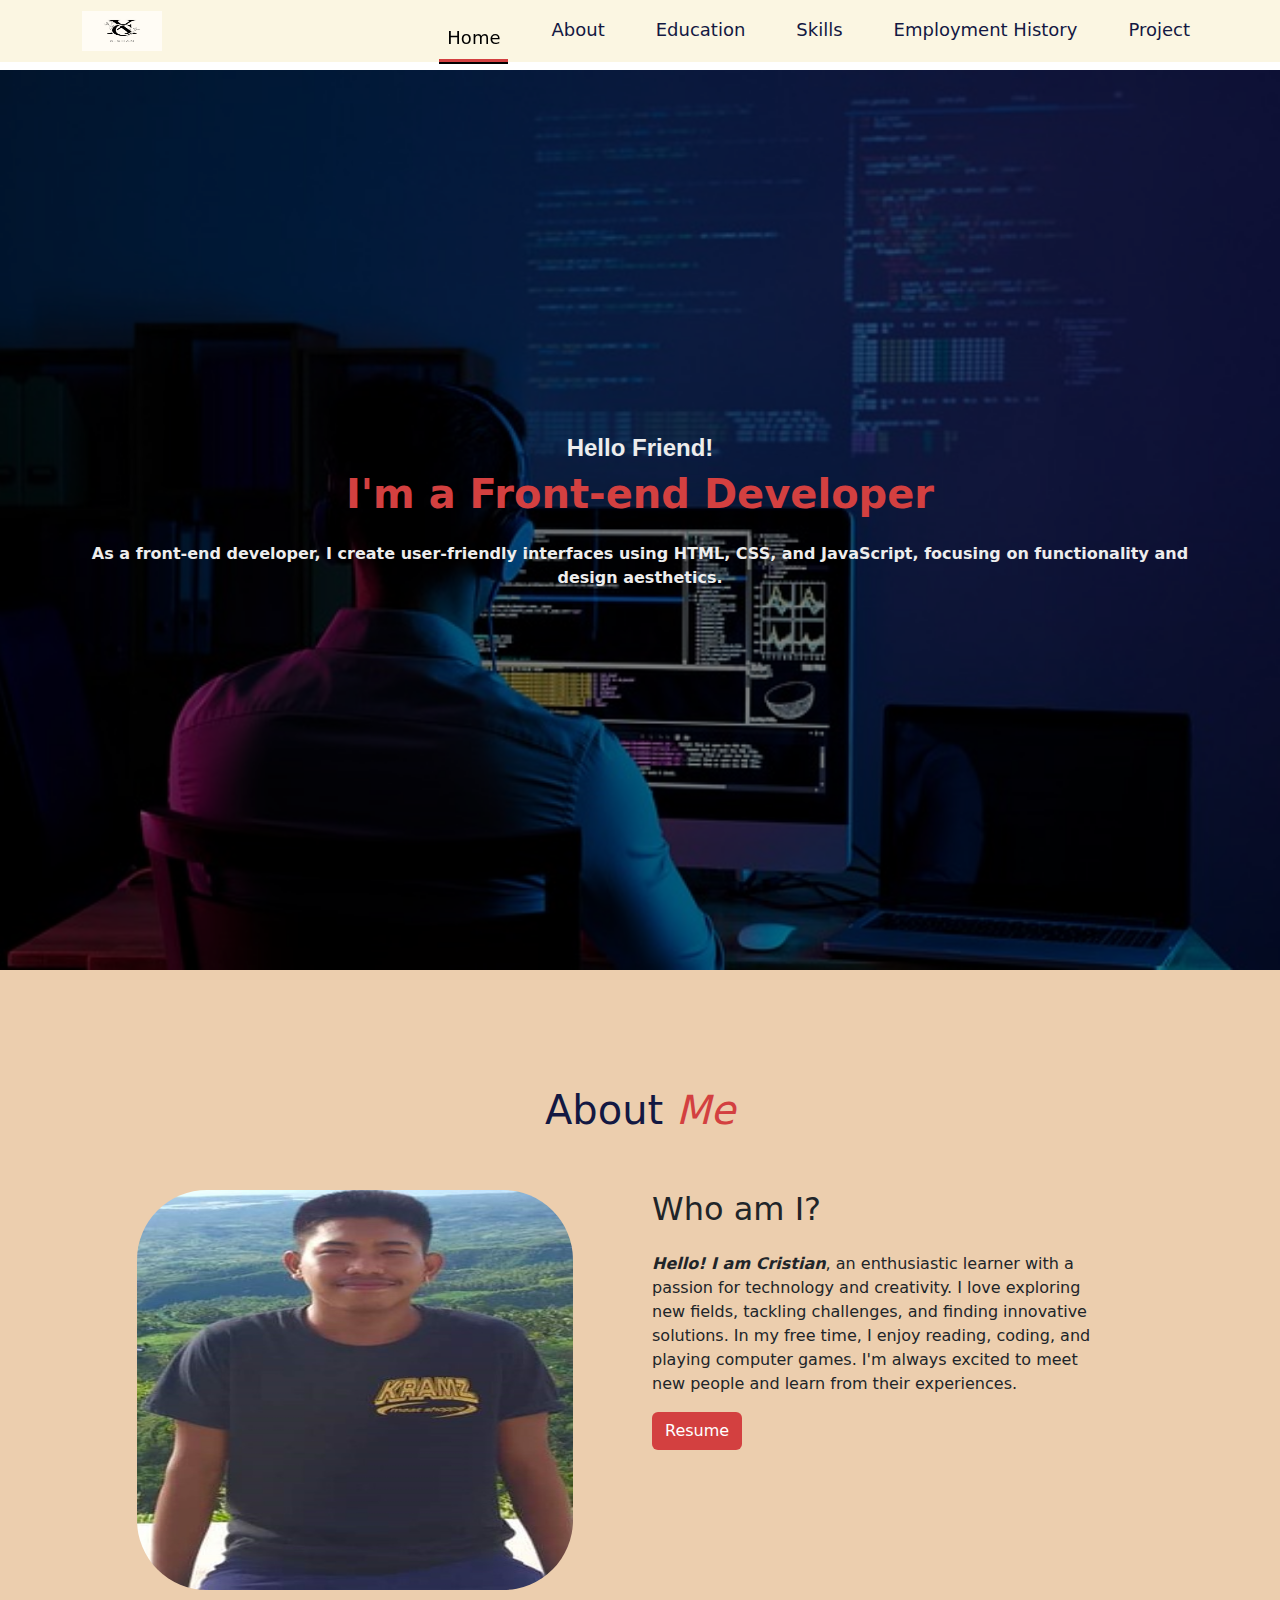
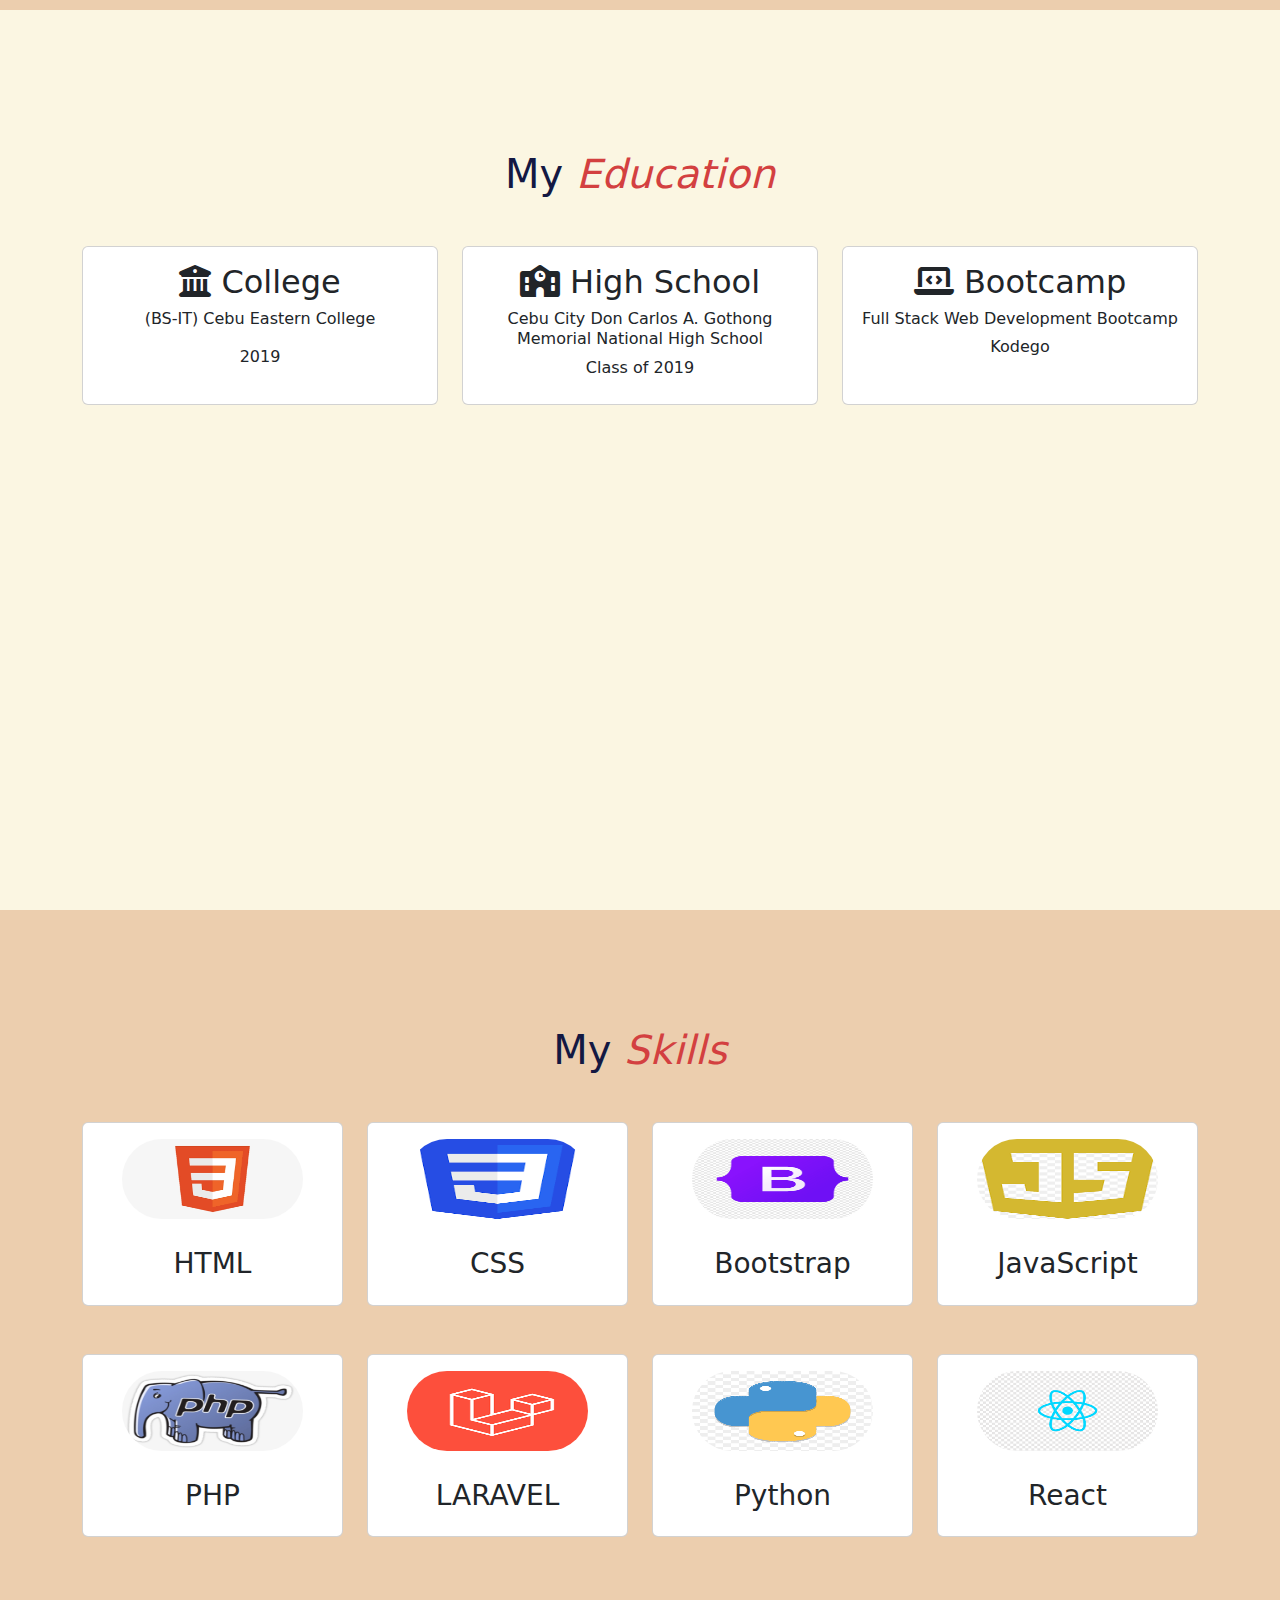
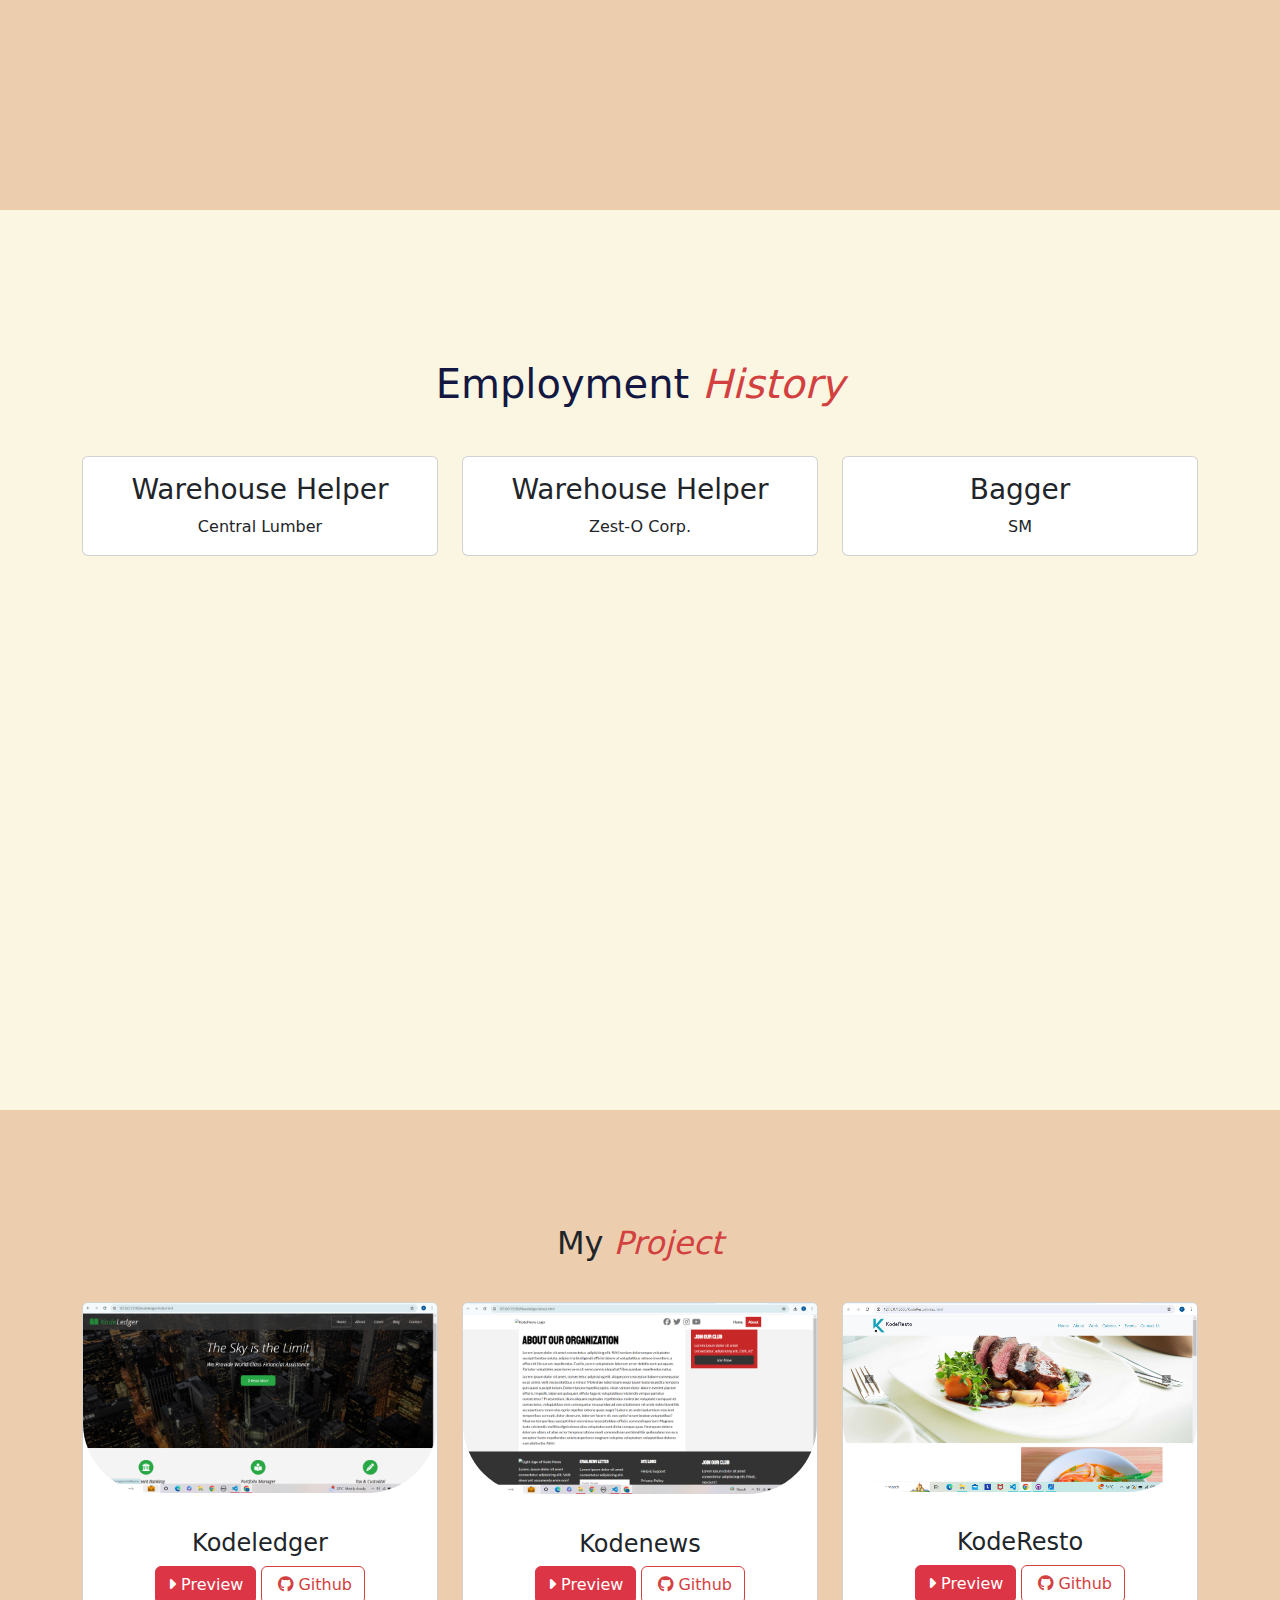
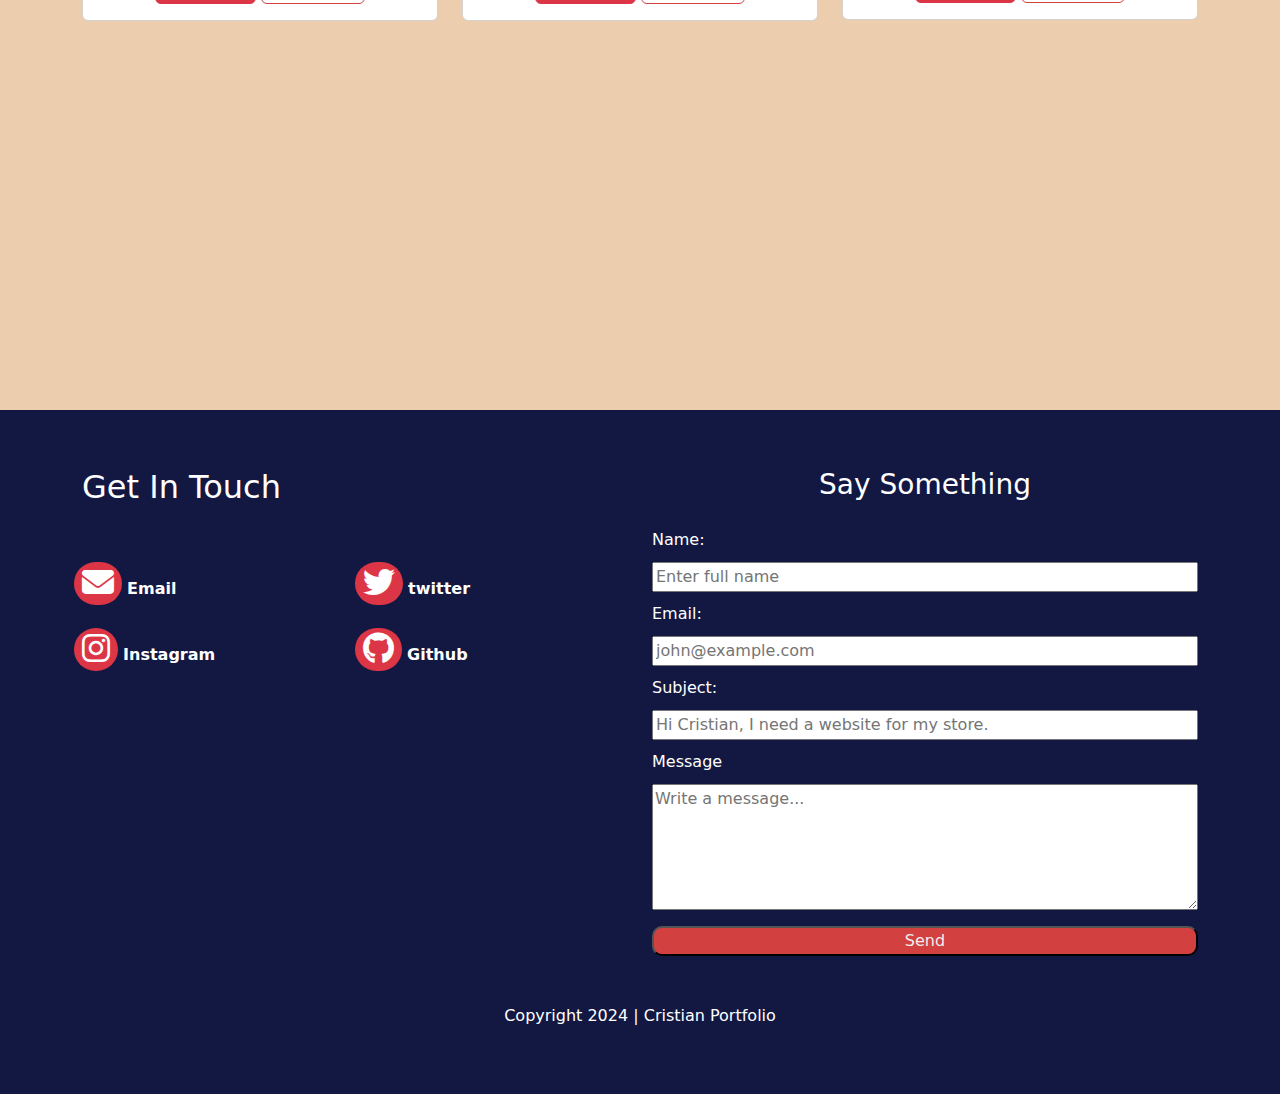
<file: index.html>
<!DOCTYPE html>
<html lang="en">
<head>
    <meta charset="UTF-8">
    <meta name="viewport" content="width=device-width, initial-scale=1.0">
    <title>Cristian Portfolio</title>
    <link rel="stylesheet" href="style.css">
    <link rel="stylesheet" href="https://cdnjs.cloudflare.com/ajax/libs/font-awesome/6.5.2/css/all.min.css">
    <link href="https://cdn.jsdelivr.net/npm/bootstrap@5.3.3/dist/css/bootstrap.min.css" rel="stylesheet" integrity="sha384-QWTKZyjpPEjISv5WaRU9OFeRpok6YctnYmDr5pNlyT2bRjXh0JMhjY6hW+ALEwIH" crossorigin="anonymous">
</head>
<body data-bs-spy="scroll" data-bs-target="#navbar">
    <nav id="navbar" class="navbar navbar-expand-md fixed-top">
        <div class="container">
                <img src="./images/Chan-logo.png" alt="Cristian" class="logo">
            <button class="navbar-toggler" type="button" data-bs-toggle="collapse" data-bs-target="#header">
                <span class="navbar-toggler-icon"></span>
            </button>
            <div id="header" class="collapse navbar-collapse">
                <ul class="navbar-nav ms-auto">
                    <li><a href="#hero" class="nav-link">Home</a></li>
                    <li><a href="#about-section" class="nav-link">About</a></li>
                    <li><a href="#education-section" class="nav-link">Education</a></li>
                    <li><a href="#skills-section" class="nav-link">Skills</a></li>
                    <li><a href="#work-section" class="nav-link">Employment History</a></li>
                    <li><a href="#project" class="nav-link">Project</a></li>
                </ul>
            </div>
        </div>
    </nav>
    <section id="hero">
        <div class="hero-container">
            <h4>Hello Friend!</h4>
            <h1 class="pb-3 fw-bolder"><span id="animated-text" style="color: #d34040;">I'm a Front-end Developer</span></h1>
            <p class="fw-bolder">As a front-end developer, I create user-friendly interfaces using HTML, CSS, and JavaScript, focusing on functionality and design aesthetics.</p>
        </div>
    </section>
    <section id="about-section" class="pt-3 md-3">
        <div class="container">
            <div class="section-title"> <h2>About <i style="color: #d34040;">Me</i></h2></div>
            <div class="row">
                <div class="img col-md-6 d-flex justify-content-center mt-5">
                    <img src="./images/33.jpg" alt="image" class="img-fluid">
                </div>
                <div class="col-md-5 mt-5">
                    <h2 class="mb-3">Who am I?</h2>
                    <p class="mt-4 "><i class="fw-bolder">Hello! I am Cristian</i>, an enthusiastic learner with a passion for technology and creativity. I love exploring new fields, tackling challenges, and finding innovative solutions. In my free time, I enjoy reading, coding, and playing computer games. I'm always excited to meet new people and learn from their experiences.</p>
                    <a href="./Resume-updated-1.pdf" class="submit-btn btn mb-3" style="color: #fff; background-color: #d34040;">Resume</a>
                </div>
            </div>
        </div>
    </section>
    <section id="education-section">
        <div class="section-title"><h2>My <i style="color: #d34040;">Education</i></h2></div>
        <div class="container my-5">
            <div class="row">
                <div class="col-lg-4 col-md-6 mb-4">
                    <div class="card h-100 d-flex flex-column">
                        <div class="card-body">
                            <h2 class="card-title"><i class="fa-solid fa-university"></i> College</h2>
                            <h6 class="card-text">(BS-IT) Cebu Eastern College</h6>
                            <p class="card-text"></p>
                            <p class="card-text">2019</p>
                        </div>
                    </div>
                </div>
                <div class="col-lg-4 col-md-6 mb-4">
                    <div class="card h-100 d-flex flex-column">
                        <div class="card-body">
                            <h2 class="card-title"><i class="fa-solid fa-school"></i> High School</h2>
                            <h6 class="card-text">Cebu City Don Carlos A. Gothong Memorial National High School</h6>
                            <p class="card-text">Class of 2019</p>
                        </div>
                    </div>
                </div>
                <div class="col-lg-4 col-md-6 mb-4">
                    <div class="card h-100 d-flex flex-column">
                        <div class="card-body">
                            <h2 class="card-title"><i class="fa-solid fa-laptop-code"></i> Bootcamp</h2>
                            <h6 class="card-text">Full Stack Web Development Bootcamp</h6>
                            <h6 class="card-text">Kodego</h6>
                            <br>
                            <p class="card-text"></p>
                        </div>
                    </div>
                </div>
            </div>
        </div>
    </section>
    <section id="skills-section" class="skills py-3 position-relative">
      <div class="section-title"><h2>My <i style="color: #d34040;">Skills</i></h2></div>
      <div class="container my-5">
          <div class="row row-cols-1 row-cols-md-2 row-cols-lg-4 g-4">
              <div class="col mb-4">
                  <div class="card h-100 d-flex flex-column">
                      <div class="card-body">
                          <img src="./images/html.png" class="img-fluid" style="height: 80px;" alt="HTML">
                          <h3 class="pt-2">HTML</h3>
                      </div>
                  </div>
              </div>
              <div class="col mb-4">
                  <div class="card h-100 d-flex flex-column">
                      <div class="card-body">
                          <img src="./images/css.png" class="img-fluid" style="height: 80px;" alt="CSS">
                          <h3 class="pt-2">CSS</h3>
                      </div>
                  </div>
              </div>
              <div class="col mb-4">
                  <div class="card h-100 d-flex flex-column">
                      <div class="card-body">
                          <img src="./images/bootstrap.png" class="img-fluid" style="height: 80px;" alt="Bootstrap">
                          <h3 class="pt-2">Bootstrap</h3>
                      </div>
                  </div>
              </div>
              <div class="col mb-4">
                  <div class="card h-100 d-flex flex-column">
                      <div class="card-body">
                          <img src="./images/js.png" class="img-fluid" style="height: 80px;" alt="JavaScript">
                          <h3 class="pt-2">JavaScript</h3>
                      </div>
                  </div>
              </div>
              <div class="col mb-4">
                  <div class="card h-100 d-flex flex-column">
                      <div class="card-body">
                          <img src="./images/php.png" class="img-fluid" style="height: 80px;" alt="PHP">
                          <h3 class="pt-2">PHP</h3>
                      </div>
                  </div>
              </div>
              <div class="col mb-4">
                  <div class="card h-100 d-flex flex-column">
                      <div class="card-body">
                          <img src="./images/laravel.png" class="img-fluid" style="height: 80px;" alt="Laravel">
                          <h3 class="pt-2">LARAVEL</h3>
                      </div>
                  </div>
              </div>
              <div class="col mb-4">
                  <div class="card h-100 d-flex flex-column">
                      <div class="card-body">
                          <img src="./images/phyton.png" class="img-fluid" style="height: 80px;" alt="Python">
                          <h3 class="pt-2">Python</h3>
                      </div>
                  </div>
              </div>
              <div class="col mb-4">
                  <div class="card h-100 d-flex flex-column">
                      <div class="card-body">
                          <img src="./images/react.png" class="img-fluid" style="height: 80px;" alt="React">
                          <h3 class="pt-2">React</h3>
                      </div>
                  </div>
              </div>
          </div>
      </div>
  </section>
  <section id="work-section">
    <div class="section-title"><h2>Employment <i style="color: #d34040;">History</i></h2></div>
    <div class="container my-5">
        <div class="row row-cols-1 row-cols-md-3 g-4">
            <div class="col mb-4">
                <div class="card h-100">
                    <div class="card-body">
                        <h3 class="card-title">Warehouse Helper</h3>
                        <p class="card-text">Central Lumber</p>
                    </div>
                </div>
            </div>
            <div class="col mb-4">
                <div class="card h-100">
                    <div class="card-body">
                        <h3 class="card-title">Warehouse Helper</h3>
                        <p class="card-text">Zest-O Corp.</p>
                    </div>
                </div>
            </div>
            <div class="col mb-4">
                <div class="card h-100">
                    <div class="card-body">
                        <h3 class="card-title">Bagger</h3>
                        <p class="card-text">SM</p>
                    </div>
                </div>
            </div>
        </div>
    </div>
</section>
    <section id="project">
        <div class="container">
            <div class="row mb-3">
                <div class="text-center mt-3 mb-3 pt-5">
                    <h2>My <i style="color: #d34040;">Project</i></h2>
                </div>
            </div>
            <div class="row">
                <div class="col-md-4 pb-2">
                    <div class="card">
                        <img src="./images/kodeledger.png" alt="Kodeledger" class="card-img-top img-fluid">
                        <div class="card-body">
                            <h4 class="card-title">Kodeledger</h4>
                            <a href="https://chaan8521.github.io/kodeledger/" class="btn btn-danger"><i class="fas fa-caret-right"></i> Preview</a>
                            <a href="https://github.com/chaan8521/kodeledger" class="btn btn-git"><i class="fab fa-github px-1"></i>Github</a>
                        </div>
                    </div>
                </div>
                <div class="col-md-4 pb-2">
                    <div class="card">
                        <img src="./images/kodenews.png" alt="Kodenews" class="card-img-top img-fluid">
                        <div class="card-body">
                            <h4 class="card-title">Kodenews</h4>
                            <a href="https://chaan8521.github.io/Kodenews/" class="btn btn-danger"><i class="fas fa-caret-right"></i> Preview</a>
                            <a href="https://github.com/chaan8521/Kodenews" class="btn btn-git"><i class="fab fa-github px-1"></i>Github</a>
                        </div>
                    </div>
                </div>
                <div class="col-md-4 pb-5">
                    <div class="card">
                        <img src="./images/Koderesto.png" alt="KodeResto" class="card-img-top img-fluid">
                        <div class="card-body">
                            <h4 class="card-title">KodeResto</h4>
                            <a href="https://chaan8521.github.io/Koderesto/" class="btn btn-danger"><i class="fas fa-caret-right"></i> Preview</a>
                            <a href="https://github.com/chaan8521/Koderesto" class="btn btn-git"><i class="fab fa-github px-1"></i>Github</a>
                        </div>
                    </div>
                </div>
            </div>
        </div>
    </section>
    <footer id="footer">
        <div class="container">
            <div class="row">
              <div class="col-md-6">
                <h2 class="py-2 mb-5" style="text-align: justify;">Get In Touch</h2>
                <div class="row g-3 row-cols-2" style="text-align: justify;">
                    <a href="mailto:cristianodiong1@gmail.com" class="nav-link">
                        <div class="details">
                            <div class="box bg-danger d-inline-block py-1 px-2">
                                <i class="fas fa-envelope fa-2x"></i>
                            </div>
                            <span class="fw-bolder">Email</span>
                        </div>
                    </a>
                    <a href="https://x.com/OdiongCris36473" class="nav-link">
                        <div class="details">
                            <div class="box bg-danger d-inline-block py-1 px-2">
                                <i class="fab fa-twitter fa-2x"></i>
                            </div>
                            <span class="fw-bolder">twitter <span>
                        </div>
                    </a>
                    <a href="https://www.instagram.com/cristianodiong/" class="nav-link">
                        <div class="details">
                            <div class="box bg-danger d-inline-block py-1 px-2">
                                <i class="fab fa-instagram fa-2x"></i>
                            </div>
                            <span class="fw-bolder">Instagram</span>
                        </div>
                    </a>
                    <a href="https://github.com/chaan8521" class="nav-link">
                        <div class="details">
                            <div class="box bg-danger d-inline-block py-1 px-2">
                                <i class="fab fa-github fa-2x"></i>
                            </div>
                            <span class="fw-bolder">Github</span>
                        </div>
                    </a>
                </div>
            </div>
            <div class="contact col-md-6">
                <h3 class="py-2">Say Something</h3>
                <form action="https://formspree.io/f/mdknnyly" class="contact-form" method="POST">
                    <div class="form-group">
                        <label for="fullName" class="form-label">Name:</label>
                        <input
                            type="text"
                            name="name"
                            id="fullName"
                            placeholder="Enter full name"
                            class="form-input"
                            required
                        />
                    </div>
                    <div class="form-group">
                        <label for="email" class="form-label">Email:</label>
                        <input
                            type="email"
                            name="email"
                            id="email"
                            placeholder="john@example.com"
                            class="form-input"
                            required  
                        />
                    </div>
                    <div class="form-group">
                        <label for="fullName" class="form-label">Subject:</label>
                        <input
                            type="text"
                            name="subject"
                            id="subject"
                            placeholder="Hi Cristian, I need a website for my store."
                            class="form-input"
                            required
                        />
                    </div>
                    <div class="form-group">
                        <label for="message" class="form-label">Message</label>
                        <textarea
                            name="message"
                            id="message"
                            cols="40"
                            rows="5"
                            placeholder="Write a message..."
                        ></textarea>
                    </div>
                    <button type="submit" class="form btn-git">Send</button>
                </form>
            </div>
            </div>
        </div>
        <div class="container">
            <div class="row mt-5">
                <div class="col-md-12 text-center">
                    <p>Copyright 2024 | Cristian Portfolio</p>
                </div>
            </div>
        </div>
    </footer>
    <script src="https://cdn.jsdelivr.net/npm/bootstrap@5.3.3/dist/js/bootstrap.bundle.min.js" integrity="sha384-YvpcrYf0tY3lHB60NNkmXc5s9fDVZLESaAA55NDzOxhy9GkcIdslK1eN7N6jIeHz" crossorigin="anonymous"></script>
    <script>
        document.addEventListener('DOMContentLoaded', (event) => {
            const texts = ["I'm Cristian","I'm a Front-end Developer",];
            let index = 0;
            const animatedText = document.getElementById('animated-text');
  
            setInterval(() => {
                animatedText.style.opacity = 0; // Start fading out
                setTimeout(() => {
                    animatedText.textContent = texts[index];
                    animatedText.style.opacity = 1; // Fade in new text
                    index = (index + 1) % texts.length;
                }, 500); // Match this timeout to the CSS transition duration
            }, 3000); // Change every 3 seconds
        });   
    </script>    
</body>
</html>
</file>
<file: style.css>
body {
    font-family: Arial, sans-serif; 
    margin: 0;
    padding-top: 70px; 
}
.logo {
    width: 80px; /* Change this value to your desired width */
    height: 40px; 
}

#navbar .navbar-nav {
    text-align: center;
}

.navbar {
    background-color: #FBF6E2;
    z-index: 900;
}

.navbar a {
    font-size: 18px;
    color: #131842;
    text-decoration: none;
    font-weight: 500;
    margin-left: 35px;
    transition: .3s;
}

.navbar a:hover {
    color: #d34040;
}
#header .nav-link.active {
    border-bottom: solid #d34040;
    transform: translateY(8px);
    box-shadow: 0 2px;
}
/* Hero*/
#hero {
    background: url(./images/developer.jpg) no-repeat center center;
    background-size: cover;
    min-height: 100vh;
    text-align: center;
    padding: 10% 5%;
    display: flex;
    flex-direction: column;
    justify-content: center;
    align-items: center;
    color: #ededed;
    position: relative;
}

#hero::before {
    content: "";
    position: absolute;
    top: 0;
    left: 0;
    width: 100%;
    height: 100%;
    background: rgba(0, 0, 0, 0.5); 
    z-index: 1;
}

.hero-container {
    position: relative;
    z-index: 2;
}

#animated-text {
    transition: opacity 0.5s ease-in-out;
}

.hero-content {
    max-width: 600px;
    line-height: 1.2;
    z-index: 2;
    position: relative;
}

.hero-content h1 {
    font-size: 56px;
    font-weight: 700;
    margin-bottom: 20px;
    z-index: 2;
    position: relative;
}

.hero-content p {
    font-size: 18px; 
    line-height: 1.6; 
    font-weight: 500; 
    text-shadow: 1px 1px 2px rgba(0, 0, 0, 0.7); 
}

.hero-container h4 {
    font-family: "Sarabun", sans-serif;
    font-weight: bolder;
    font-style: normal;
}
/* Section title styles */
.section-title {
    text-align: center;
    color: #131842;
    margin-top: 100px;
    font-weight: bold;
    position: relative;
}

.section-title h2 {
    font-size: 2.5rem;
}

/* All Card styles */
.card {
    background-color: transparent;
    border: none;
    transition: transform 0.3s, box-shadow 0.3s;
    position: relative;
}

.card::after {
    position: absolute;
    bottom: 0;
    left: 0;
    width: 100%;
    height: 5px;
    background-color: #081b29;
}

.card:hover {
    transform: translateY(10px);
    box-shadow: 0 4px 20px rgba(252, 253, 253, 0.932);
}
/* about secton */
#about-section{
    background-color: #ECCEAE;
}
#about-section .container .row .submit-btn:hover{
    background-color: #e72525 !important;
}
.img-fluid {
    width: 80%;
    border-radius: 70px;
    margin-bottom: 20px;
    max-height: 400px;
}

/* Education section */
#education-section {
    background-color: #FBF6E2;
    min-height: 100vh;
    padding: 40px 0;
    text-align: center;
}

/* Skills section */
#skills-section {
    background-color: #ECCEAE;
    min-height: 100vh;
    padding: 40px 0;
    text-align: center;
}

/* Work section */
#work-section {
    background-color: #FBF6E2;
    min-height: 100vh;
    padding: 50px 0;
    text-align: center;
}

/* Project section styles */
#project {
    background-color: #ECCEAE;
    min-height: 100vh;
    padding: 50px 0;
    text-align: center;
}
#project .btn-git {
    color: #d34040;
    border-color: #d34040;
}
#project .btn-git:hover{
    background-color: #d34040;
    color: #ECCEAE;
}

/* Footer styles */
#footer {
    background-color: #131842;
    color: #fff;
    padding: 50px 0;
    text-align: center;
}

.icon {
    display: flex;
    justify-content: center;
    align-items: center;
    list-style-type: none;
    padding: 0;
}

.icon li {
    margin: 0 10px;
}
#footer .container .details {
    size: 20rem !important;
    height: 50px;
}
.details .box{
    border-radius: 50px;
}
form .form-group {
    display: flex;
    flex-flow: column nowrap;
    gap: 2px;
}
.form-label {
    text-align: start;
    padding-top: 10px;
}
.contact .btn-git {
    color: #ededed;
    background-color: #d34040;
    width: 100%;
    margin-top: 1rem;
    border-radius: 10px;
}

@media (max-width: 767.98px) {
    .hero-container {
        padding-top: 10rem; 
    }

    .hero-content h1 {
        font-size: 36px; 
    }

    .section-title h2 {
        font-size: 1.5rem; 
    }

    .card h3,
    .card h2,
    .card h4 {
        font-size: 1.25rem; 
    }
}
.icon ul li i {
    font-size: 24px; 
}
</file>
